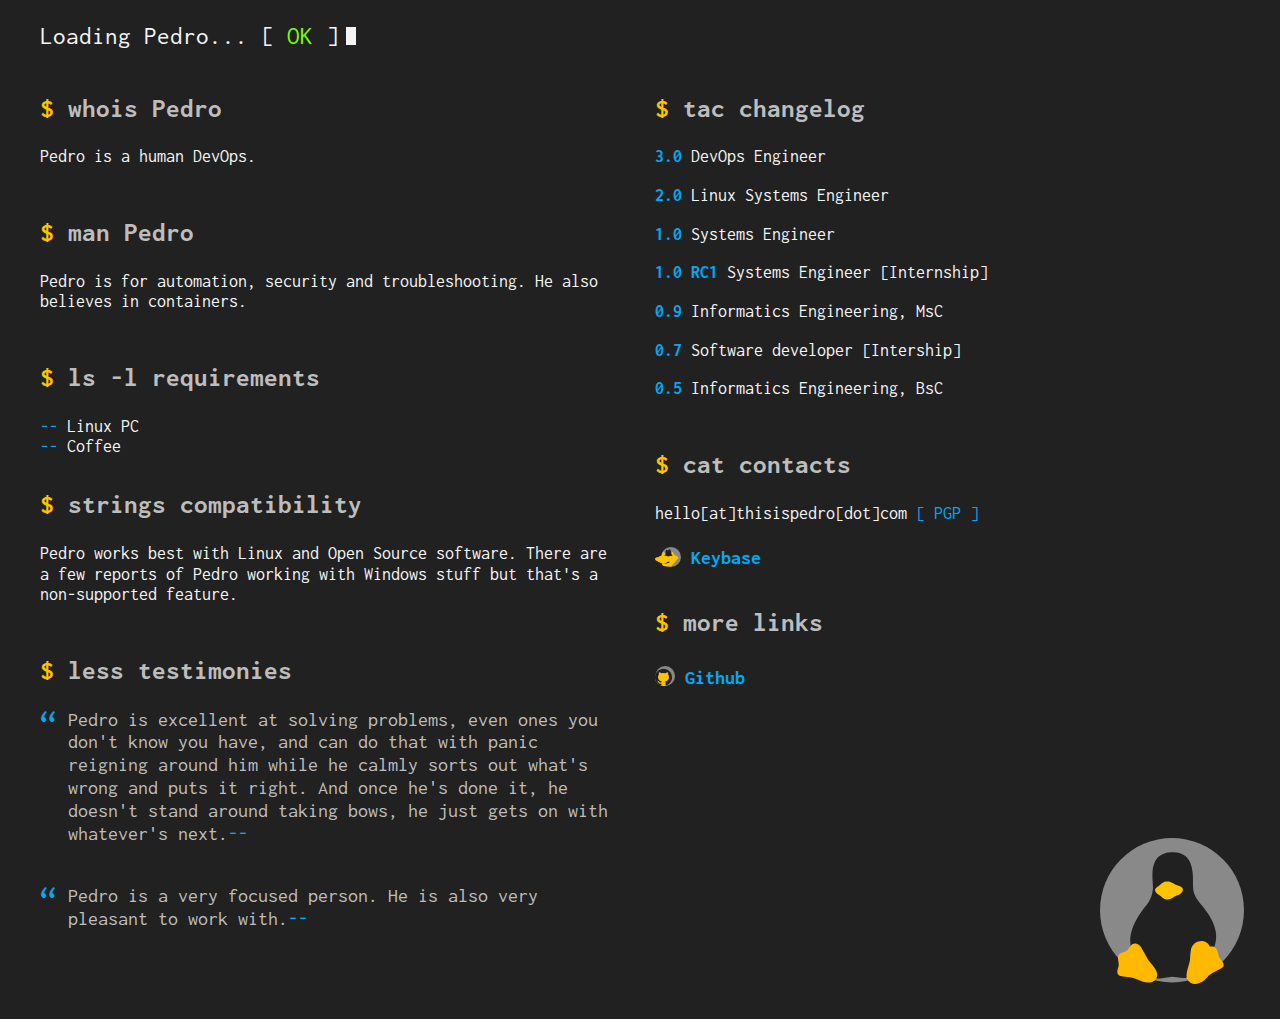
<file: index.html>
<!DOCTYPE html><head><title>Pedro - DevOps</title><meta name="description" content="Pedro DevOps homepage"><meta http-equiv="content-type" content="text/html;charset=UTF-8"><meta name="viewport" content="width=device-width,initial-scale=1,minimum-scale=1"><link href="https://fonts.googleapis.com/css?family=Inconsolata" rel="stylesheet"><link rel="stylesheet" type="text/css" href="main.css"><link rel="icon" type="image/png" href="images/favicon-64x64.png" sizes="64x64"><link rel="icon" type="image/png" href="images/favicon-32x32.png" sizes="32x32"><link rel="icon" type="image/png" href="images/favicon-16x16.png" sizes="16x16"></head><body><header><h1 class="loading-pedro"><span class="letters">Loading Pedro... [ <span class="success">OK</span> ]</span></h1></header><main class="block"><section><h2>whois Pedro</h2><p>Pedro is a human DevOps.</p></section><section><h2>man Pedro</h2><p>Pedro is for automation, security and troubleshooting. He also believes in containers.</p></section><section><h2>ls -l requirements</h2><ul class="feature-list"><li>Linux PC</li><li>Coffee</li></ul></section><section><h2>strings compatibility</h2><p>Pedro works best with Linux and Open Source software. There are a few reports of Pedro working with Windows stuff but that's a non-supported feature.</p></section><section><h2>less testimonies</h2><blockquote>Pedro is excellent at solving problems, even ones you don't know you have, and can do that with panic reigning around him while he calmly sorts out what's wrong and puts it right. And once he's done it, he doesn't stand around taking bows, he just gets on with whatever's next.</blockquote><blockquote>Pedro is a very focused person. He is also very pleasant to work with.</blockquote></section></main><aside class="block"><section><h2>tac changelog</h2><p><strong>3.0</strong> DevOps Engineer</p><p><strong>2.0</strong> Linux Systems Engineer</p><p><strong>1.0</strong> Systems Engineer</p><p><strong>1.0 RC1</strong> Systems Engineer [Internship]</p><p><strong>0.9</strong> Informatics Engineering, MsC</p><p><strong>0.7</strong> Software developer [Intership]</p><p><strong>0.5</strong> Informatics Engineering, BsC</p></section><section><h2>cat contacts</h2><p>hello[at]thisispedro[dot]com <a href="https://keybase.io/pguimaraes/key.asc">[ PGP ]</a></p><ul class="link-list"><li><img class="icon" alt="keybase icon" src="images/keybase.svg"> <a href="https://keybase.io/pguimaraes">Keybase</a></li></ul></section><section><h2>more links</h2><ul class="link-list"><li><img class="icon" alt="keybase icon" src="images/github.svg"> <a href="https://github.com/pedroguima">Github</a></li></ul></section></aside></body>
</file>
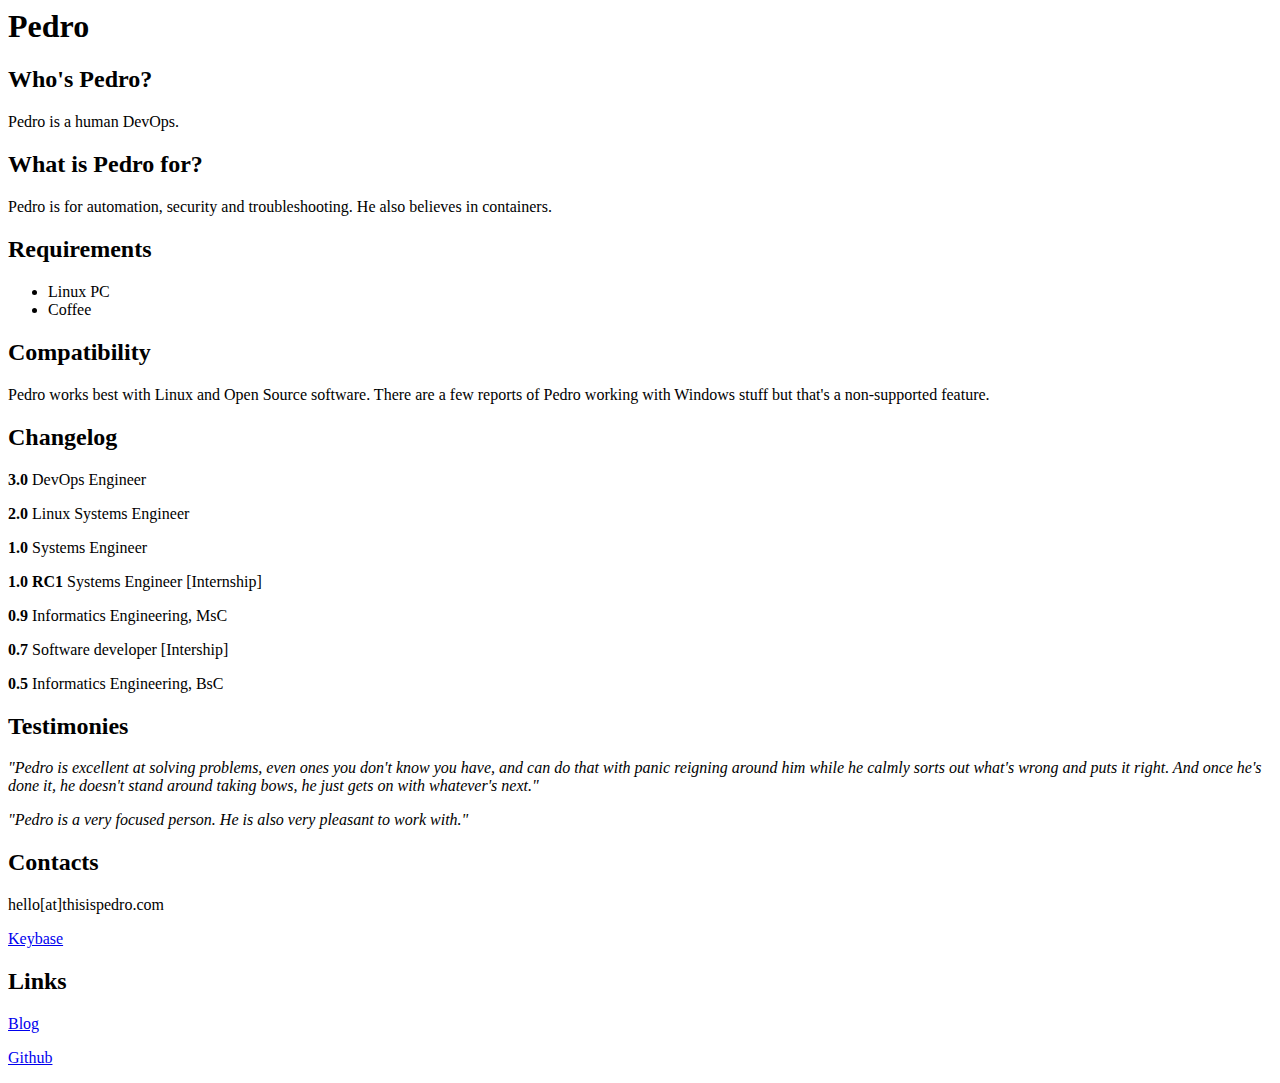
<file: cv.html>
<head>
	<title>Pedro - DevOps</title>
	<meta name="description" content="Pedro DevOps homepage">
	<meta http-equiv="content-type" content="text/html;charset=UTF-8">
</head>

<body>
	<h1>Pedro</h1>
	
	<h2>Who's Pedro?</h2>
		<p>Pedro is a human DevOps.</p>

	<h2>What is Pedro for?</h2>
		<p>Pedro is for automation, security and troubleshooting. He also believes in containers.</p>

	<h2>Requirements</h2>
		<ul>
			<li>Linux PC</li>
			<li>Coffee</li>
		</ul>

	<h2>Compatibility</h2>
		<p>Pedro works best with Linux and Open Source software. There are a few reports of Pedro working with Windows stuff but that's a non-supported feature.</p>
		
	<h2>Changelog</h2>
		<p><strong>3.0</strong> DevOps Engineer</p>
		<p><strong>2.0</strong> Linux Systems Engineer</p>
		<p><strong>1.0</strong> Systems Engineer</p>
		<p><strong>1.0 RC1</strong> Systems Engineer [Internship]</p>
		<p><strong>0.9</strong> Informatics Engineering, MsC</p>
		<p><strong>0.7</strong> Software developer [Intership]</p>
		<p><strong>0.5</strong> Informatics Engineering, BsC</p>

	
	<h2>Testimonies</h2>

	<p><i>"Pedro is excellent at solving problems, even ones you don't know you have, and can do that with panic reigning around him while he calmly sorts out what's wrong and puts it right. And once he's done it, he doesn't stand around taking bows, he just gets on with whatever's next."</i></p>

	<p><i>"Pedro is a very focused person. He is also very pleasant to work with."</i></p>


	<h2>Contacts</h2>
		<p>hello[at]thisispedro.com</p>
		<p><a href="https://keybase.io/pguimaraes">Keybase</a>
	
	<h2>Links</h2>
		<p><a href="https://blog.thisispedro.com">Blog</a></p>
		<p><a href="https://github.com/pedroguima">Github</a></p>
</body>
</file>
<file: main.css>
/*! normalize.css v5.0.0 | MIT License | github.com/necolas/normalize.css */html{font-family:sans-serif;line-height:1.15;-ms-text-size-adjust:100%;-webkit-text-size-adjust:100%}body{margin:0}article,aside,footer,header,nav,section{display:block}h1{font-size:2em;margin:.67em 0}figcaption,figure,main{display:block}figure{margin:1em 40px}hr{box-sizing:content-box;height:0;overflow:visible}pre{font-family:monospace,monospace;font-size:1em}a{background-color:transparent;-webkit-text-decoration-skip:objects}a:active,a:hover{outline-width:0}abbr[title]{border-bottom:none;text-decoration:underline;text-decoration:underline dotted}b,strong{font-weight:inherit;font-weight:bolder}code,kbd,samp{font-family:monospace,monospace;font-size:1em}dfn{font-style:italic}mark{background-color:#ff0;color:#000}small{font-size:80%}sub,sup{font-size:75%;line-height:0;position:relative;vertical-align:baseline}sub{bottom:-.25em}sup{top:-.5em}audio,video{display:inline-block}audio:not([controls]){display:none;height:0}img{border-style:none}svg:not(:root){overflow:hidden}button,input,optgroup,select,textarea{font-family:sans-serif;font-size:100%;line-height:1.15;margin:0}button,input{overflow:visible}button,select{text-transform:none}[type=reset],[type=submit],button,html [type=button]{-webkit-appearance:button}[type=button]::-moz-focus-inner,[type=reset]::-moz-focus-inner,[type=submit]::-moz-focus-inner,button::-moz-focus-inner{border-style:none;padding:0}[type=button]:-moz-focusring,[type=reset]:-moz-focusring,[type=submit]:-moz-focusring,button:-moz-focusring{outline:1px dotted ButtonText}fieldset{border:1px solid silver;margin:0 2px;padding:.35em .625em .75em}legend{box-sizing:border-box;color:inherit;display:table;max-width:100%;padding:0;white-space:normal}progress{display:inline-block;vertical-align:baseline}textarea{overflow:auto}[type=checkbox],[type=radio]{box-sizing:border-box;padding:0}[type=number]::-webkit-inner-spin-button,[type=number]::-webkit-outer-spin-button{height:auto}[type=search]{-webkit-appearance:textfield;outline-offset:-2px}[type=search]::-webkit-search-cancel-button,[type=search]::-webkit-search-decoration{-webkit-appearance:none}::-webkit-file-upload-button{-webkit-appearance:button;font:inherit}details,menu{display:block}summary{display:list-item}canvas{display:inline-block}[hidden],template{display:none}@-webkit-keyframes a{0%,40%{opacity:1}41%,to{opacity:0}}@keyframes a{0%,40%{opacity:1}41%,to{opacity:0}}@-webkit-keyframes b{0%{width:0}}@keyframes b{0%{width:0}}html{font-size:16px}@media (min-width:500px){html{font-size:18px}}body{display:-webkit-box;display:-ms-flexbox;display:flex;-webkit-box-orient:horizontal;-webkit-box-direction:normal;-ms-flex-direction:row;flex-direction:row;-ms-flex-wrap:wrap;flex-wrap:wrap;padding:17.6px;padding:1.1rem;color:#f5f5f5;font-family:Inconsolata,monospace;background:#212121 bottom 32px right 32px url(images/tux.svg) no-repeat;background:#212121 bottom 2rem right 2rem url(images/tux.svg) no-repeat;background-size:8rem}@media (max-width:500px){body{background-size:6rem;padding-bottom:4rem}}h2,h3{color:#bdbdbd}h2:before,h3:before{display:inline;content:"$ ";color:#ffc400}strong{color:#03a9f4}a{display:inline-block;position:relative;text-decoration:none}a:link,a:visited{color:#03a9f4}a:hover:after{display:inline-block;content:'';width:.4em;height:.7em;vertical-align:middle;line-height:inherit;margin:0 0 .2em .3em;color:inherit;background-color:currentColor;-webkit-animation:a 1.5s linear infinite;animation:a 1.5s linear infinite}.success{color:#76ff03}@-webkit-keyframes c{0%{-webkit-transform:translateY(0);transform:translateY(0);opacity:0}to{opacity:1;-webkit-transform:translateY(-2rem);transform:translateY(-2rem)}}@keyframes c{0%{-webkit-transform:translateY(0);transform:translateY(0);opacity:0}to{opacity:1;-webkit-transform:translateY(-2rem);transform:translateY(-2rem)}}.block{padding:17.6px;padding:1.1rem;-webkit-animation:c 1.5s ease both;animation:c 1.5s ease both;-webkit-animation-delay:2s;animation-delay:2s}@media (min-width:500px){.block{max-width:32rem}}section{padding-bottom:8.8px;padding-bottom:.55rem}blockquote{position:relative;margin:0 0 35.2px 25.6px;margin:0 0 2.2rem 1.6rem;font-size:17.6px;font-size:1.1rem;color:#bdbdbd}blockquote:before{display:block;position:absolute;top:-.2em;left:-27.2px;left:-1.7rem;content:"\201C";font-size:2em;color:#03a9f4}blockquote:after{display:inline;content:'--';color:#03a9f4}.link-list{margin:0;padding:0;list-style:none}.link-list li{display:block;font-size:17.6px;font-size:1.1rem;line-height:1.7;font-weight:700}.link-list li .icon{display:inline;width:auto;height:1em;margin:0 0 .3em;vertical-align:middle}.feature-list{margin:0;padding:0;list-style:none}.feature-list li:before{display:inline;content:'-- ';color:#03a9f4}@-webkit-keyframes d{0%{-webkit-transform:translateY(0);transform:translateY(0);opacity:1}to{-webkit-transform:translateY(-2rem);transform:translateY(-2rem);opacity:0}}@keyframes d{0%{-webkit-transform:translateY(0);transform:translateY(0);opacity:1}to{-webkit-transform:translateY(-2rem);transform:translateY(-2rem);opacity:0}}header{position:relative;width:100%;padding:0 17.6px;padding:0 1.1rem;-webkit-animation:d 1.5s ease forwards;animation:d 1.5s ease forwards;-webkit-animation-delay:2s;animation-delay:2s}header .loading-pedro{display:inline;color:#f5f5f5;font-size:22.4px;font-size:1.4rem;font-weight:400}header .loading-pedro:after{content:'';width:.4em;height:.7em;line-height:inherit;margin:0 0 .2em .3em;color:inherit;background-color:currentColor;-webkit-animation:a 1.5s linear infinite;animation:a 1.5s linear infinite;margin-bottom:0}header .loading-pedro .letters,header .loading-pedro:after{display:inline-block;vertical-align:middle}header .loading-pedro .letters{font-size:inherit;width:265.6px;width:16.6rem;overflow:hidden;white-space:nowrap;-webkit-animation:b 2s steps(23,start);animation:b 2s steps(23,start)}
</file>
